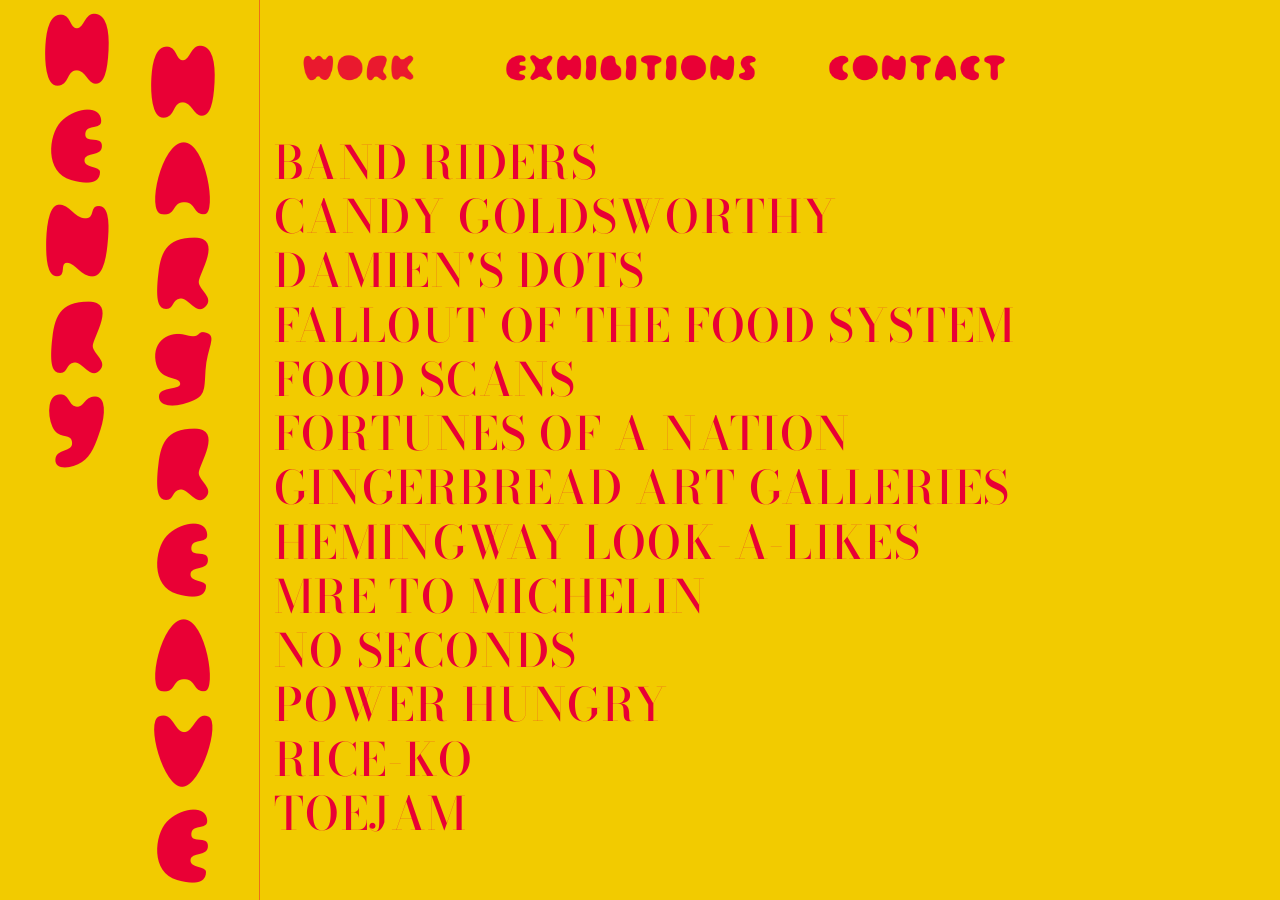
<file: index.html>
<!DOCTYPE html>
<html lang="en">
  <head>
    <meta charset="UTF-8" />
    <meta name="viewport" content="width=device-width, initial-scale=1.0" />
    <title>Henry Hargreaves</title>
    <link rel="preconnect" href="https://fonts.googleapis.com" />
    <link rel="preconnect" href="https://fonts.gstatic.com" crossorigin />
    <link
      href="https://fonts.googleapis.com/css2?family=Bodoni+Moda:opsz,wght@6..96,400;6..96,500;6..96,600;6..96,700&display=swap"
      rel="stylesheet"
    />
    <link rel="stylesheet" href="styles.css?v=20260308-02" />
  </head>
  <body>
    <div class="site-shell">
      <aside class="brand-rail">
        <a class="brand-name" href="index.html" aria-label="Henry Hargreaves home">
          <img class="brand-logo" src="logo.png" alt="Henry Hargreaves" onerror="this.style.display='none';this.nextElementSibling.style.display='block';" />
          <span class="brand-fallback"><span class="brand-word brand-word-first">HENRY</span><span class="brand-word brand-word-second">HARGREAVES</span></span>
        </a>
      </aside>

      <main class="landing">
        <nav class="site-nav" aria-label="Primary">
          <a class="site-nav-link is-active" href="index.html" aria-current="page"><img class="site-nav-icon" src="WORK.png" alt="Work" /></a>
          <a class="site-nav-link" href="exhibitions.html"><img class="site-nav-icon" src="EXHIBITIONS.png" alt="Exhibitions" /></a>
          <a class="site-nav-link" href="mailto:henry@henryhargreaves.com"><img class="site-nav-icon" src="CONTACT.png" alt="Contact" /></a>
        </nav>

        <nav aria-label="Photo series" class="series-nav">
          <a href="gallery.html?series=band-riders">Band Riders</a>
          <a href="gallery.html?series=candy-goldsworthy">Candy Goldsworthy</a>
          <a href="gallery.html?series=damiens-dots">Damien's Dots</a>
          <a href="gallery.html?series=fallout-of-the-food-system">Fallout of the Food System</a>
          <a href="gallery.html?series=food-scans">Food Scans</a>
          <a href="gallery.html?series=fortunes-of-a-nation">Fortunes of a Nation</a>
          <a href="gallery.html?series=gingerbread-art-galleries">Gingerbread Art Galleries</a>
          <a href="gallery.html?series=hemingway-look-a-likes">Hemingway Look-A-Likes</a>
          <a href="gallery.html?series=mre-to-michelin">MRE to Michelin</a>
          <a href="gallery.html?series=no-seconds">No Seconds</a>
          <a href="gallery.html?series=power-hungry">Power Hungry</a>
          <a href="gallery.html?series=rice-ko">Rice-Ko</a>
          <a href="gallery.html?series=toe-jam">ToeJam</a>
        </nav>
      </main>
    </div>
      <script src="logo-color.js"></script>
  </body>
</html>
</file>
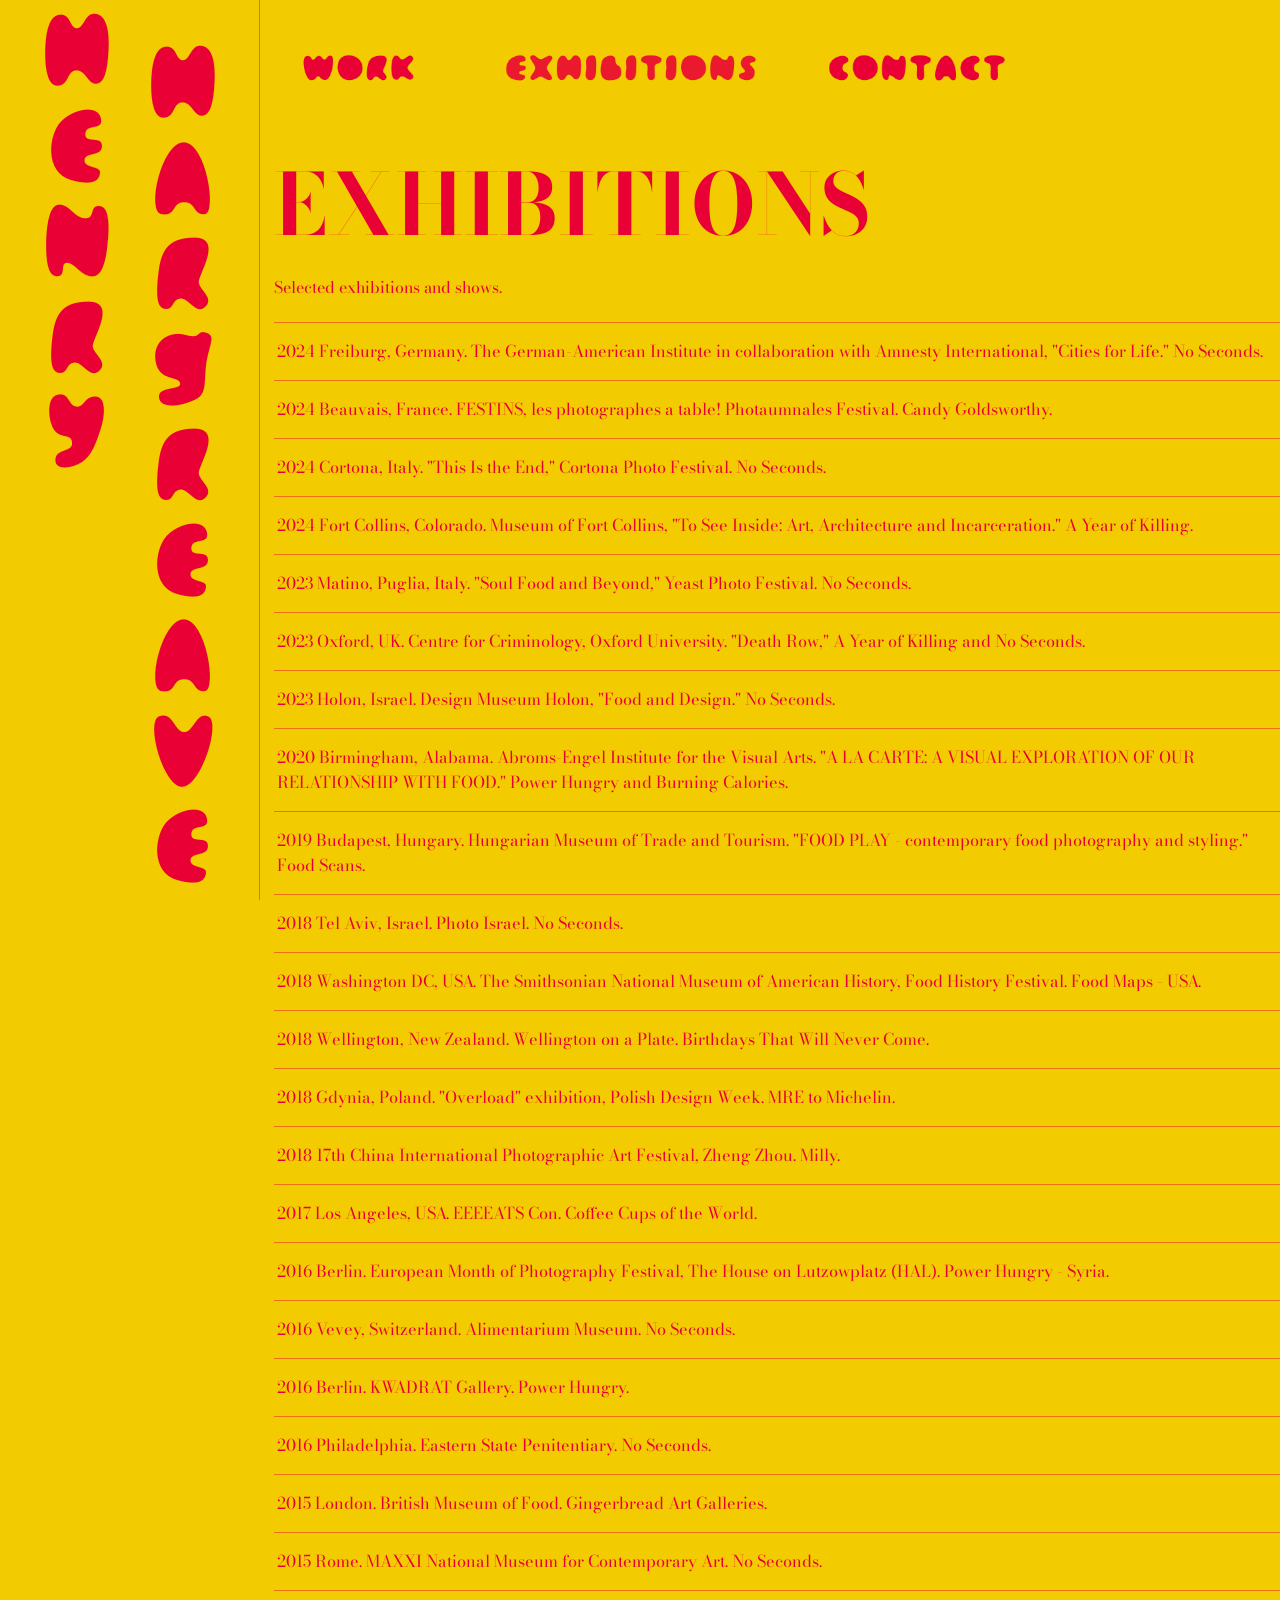
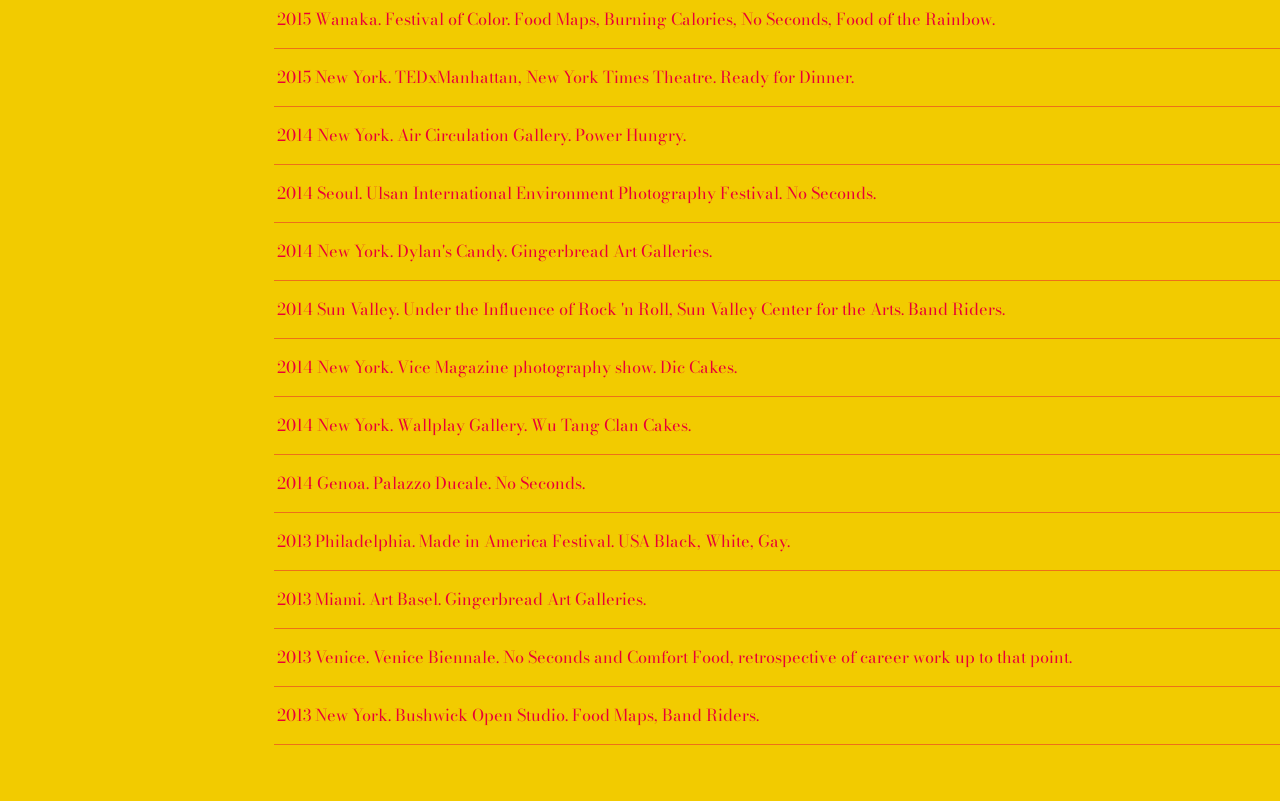
<file: exhibitions.html>
<!DOCTYPE html>
<html lang="en">
  <head>
    <meta charset="UTF-8" />
    <meta name="viewport" content="width=device-width, initial-scale=1.0" />
    <title>Exhibitions | Henry Hargreaves</title>
    <link rel="preconnect" href="https://fonts.googleapis.com" />
    <link rel="preconnect" href="https://fonts.gstatic.com" crossorigin />
    <link
      href="https://fonts.googleapis.com/css2?family=Bodoni+Moda:opsz,wght@6..96,400;6..96,500;6..96,600;6..96,700&display=swap"
      rel="stylesheet"
    />
    <link rel="stylesheet" href="styles.css?v=20260308-02" />
  </head>
  <body>
    <div class="site-shell">
      <aside class="brand-rail">
        <a class="brand-name" href="index.html" aria-label="Henry Hargreaves home">
          <img class="brand-logo" src="logo.png" alt="Henry Hargreaves" onerror="this.style.display='none';this.nextElementSibling.style.display='block';" />
          <span class="brand-fallback"><span class="brand-word brand-word-first">HENRY</span><span class="brand-word brand-word-second">HARGREAVES</span></span>
        </a>
      </aside>

      <main class="exhibitions-page">
        <nav class="site-nav" aria-label="Primary">
          <a class="site-nav-link" href="index.html"><img class="site-nav-icon" src="WORK.png" alt="Work" /></a>
          <a class="site-nav-link is-active" href="exhibitions.html" aria-current="page"><img class="site-nav-icon" src="EXHIBITIONS.png" alt="Exhibitions" /></a>
          <a class="site-nav-link" href="mailto:henry@henryhargreaves.com"><img class="site-nav-icon" src="CONTACT.png" alt="Contact" /></a>
        </nav>

        <header class="exhibitions-head">
          <h1>Exhibitions</h1>
          <p class="exhibitions-subtitle">Selected exhibitions and shows.</p>
        </header>

        <section aria-label="Exhibitions list">
          <ul class="exhibitions-list">
            <li class="exhibitions-item">2024 Freiburg, Germany. The German-American Institute in collaboration with Amnesty International, "Cities for Life." No Seconds.</li>
            <li class="exhibitions-item">2024 Beauvais, France. FESTINS, les photographes a table! Photaumnales Festival. Candy Goldsworthy.</li>
            <li class="exhibitions-item">2024 Cortona, Italy. "This Is the End," Cortona Photo Festival. No Seconds.</li>
            <li class="exhibitions-item">2024 Fort Collins, Colorado. Museum of Fort Collins, "To See Inside: Art, Architecture and Incarceration." A Year of Killing.</li>
            <li class="exhibitions-item">2023 Matino, Puglia, Italy. "Soul Food and Beyond," Yeast Photo Festival. No Seconds.</li>
            <li class="exhibitions-item">2023 Oxford, UK. Centre for Criminology, Oxford University. "Death Row," A Year of Killing and No Seconds.</li>
            <li class="exhibitions-item">2023 Holon, Israel. Design Museum Holon, "Food and Design." No Seconds.</li>
            <li class="exhibitions-item">2020 Birmingham, Alabama. Abroms-Engel Institute for the Visual Arts. "A LA CARTE: A VISUAL EXPLORATION OF OUR RELATIONSHIP WITH FOOD." Power Hungry and Burning Calories.</li>
            <li class="exhibitions-item">2019 Budapest, Hungary. Hungarian Museum of Trade and Tourism. "FOOD PLAY - contemporary food photography and styling." Food Scans.</li>
            <li class="exhibitions-item">2018 Tel Aviv, Israel. Photo Israel. No Seconds.</li>
            <li class="exhibitions-item">2018 Washington DC, USA. The Smithsonian National Museum of American History, Food History Festival. Food Maps - USA.</li>
            <li class="exhibitions-item">2018 Wellington, New Zealand. Wellington on a Plate. Birthdays That Will Never Come.</li>
            <li class="exhibitions-item">2018 Gdynia, Poland. "Overload" exhibition, Polish Design Week. MRE to Michelin.</li>
            <li class="exhibitions-item">2018 17th China International Photographic Art Festival, Zheng Zhou. Milly.</li>
            <li class="exhibitions-item">2017 Los Angeles, USA. EEEEATS Con. Coffee Cups of the World.</li>
            <li class="exhibitions-item">2016 Berlin. European Month of Photography Festival, The House on Lutzowplatz (HAL). Power Hungry - Syria.</li>
            <li class="exhibitions-item">2016 Vevey, Switzerland. Alimentarium Museum. No Seconds.</li>
            <li class="exhibitions-item">2016 Berlin. KWADRAT Gallery. Power Hungry.</li>
            <li class="exhibitions-item">2016 Philadelphia. Eastern State Penitentiary. No Seconds.</li>
            <li class="exhibitions-item">2015 London. British Museum of Food. Gingerbread Art Galleries.</li>
            <li class="exhibitions-item">2015 Rome. MAXXI National Museum for Contemporary Art. No Seconds.</li>
            <li class="exhibitions-item">2015 Wanaka. Festival of Color. Food Maps, Burning Calories, No Seconds, Food of the Rainbow.</li>
            <li class="exhibitions-item">2015 New York. TEDxManhattan, New York Times Theatre. Ready for Dinner.</li>
            <li class="exhibitions-item">2014 New York. Air Circulation Gallery. Power Hungry.</li>
            <li class="exhibitions-item">2014 Seoul. Ulsan International Environment Photography Festival. No Seconds.</li>
            <li class="exhibitions-item">2014 New York. Dylan's Candy. Gingerbread Art Galleries.</li>
            <li class="exhibitions-item">2014 Sun Valley. Under the Influence of Rock 'n Roll, Sun Valley Center for the Arts. Band Riders.</li>
            <li class="exhibitions-item">2014 New York. Vice Magazine photography show. Dic Cakes.</li>
            <li class="exhibitions-item">2014 New York. Wallplay Gallery. Wu Tang Clan Cakes.</li>
            <li class="exhibitions-item">2014 Genoa. Palazzo Ducale. No Seconds.</li>
            <li class="exhibitions-item">2013 Philadelphia. Made in America Festival. USA Black, White, Gay.</li>
            <li class="exhibitions-item">2013 Miami. Art Basel. Gingerbread Art Galleries.</li>
            <li class="exhibitions-item">2013 Venice. Venice Biennale. No Seconds and Comfort Food, retrospective of career work up to that point.</li>
            <li class="exhibitions-item">2013 New York. Bushwick Open Studio. Food Maps, Band Riders.</li>
          </ul>
        </section>
      </main>
    </div>
      <script src="exhibitions-doc.js?v=20260309-01"></script>
      <script src="logo-color.js"></script>
  </body>
</html>
</file>
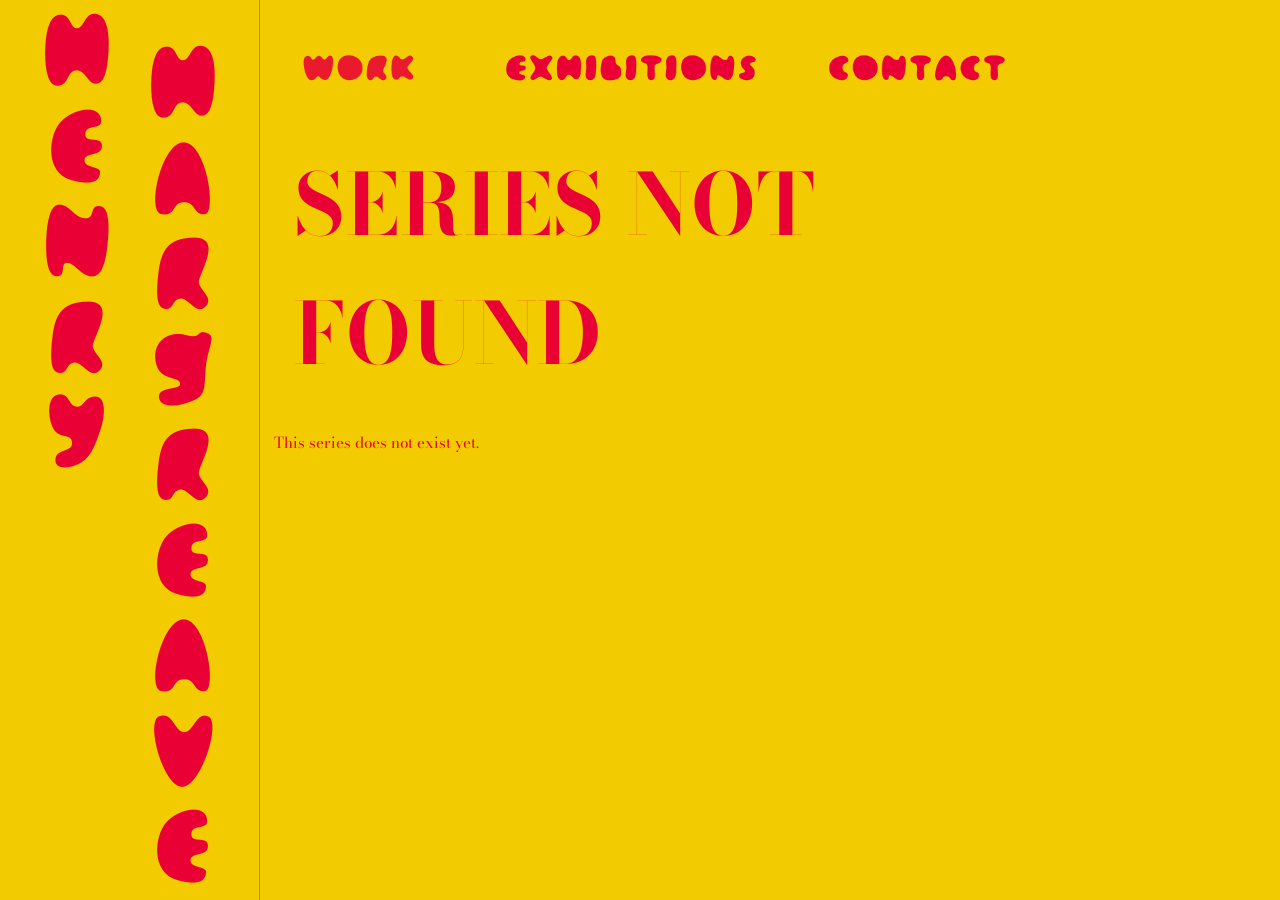
<file: gallery.html>
<!DOCTYPE html>
<html lang="en">
  <head>
    <meta charset="UTF-8" />
    <meta name="viewport" content="width=device-width, initial-scale=1.0" />
    <title>Henry Hargreaves</title>
    <link rel="preconnect" href="https://fonts.googleapis.com" />
    <link rel="preconnect" href="https://fonts.gstatic.com" crossorigin />
    <link
      href="https://fonts.googleapis.com/css2?family=Bodoni+Moda:opsz,wght@6..96,400;6..96,500;6..96,600;6..96,700&display=swap"
      rel="stylesheet"
    />
    <link rel="stylesheet" href="styles.css?v=20260308-02" />
  </head>
  <body>
    <div class="site-shell">
      <aside class="brand-rail">
        <a class="brand-name" href="index.html" aria-label="Henry Hargreaves home">
          <img class="brand-logo" src="logo.png" alt="Henry Hargreaves" onerror="this.style.display='none';this.nextElementSibling.style.display='block';" />
          <span class="brand-fallback"><span class="brand-word brand-word-first">HENRY</span><span class="brand-word brand-word-second">HARGREAVES</span></span>
        </a>
      </aside>

      <main class="gallery-page">
        <nav class="site-nav" aria-label="Primary">
          <a class="site-nav-link is-active" href="index.html"><img class="site-nav-icon" src="WORK.png" alt="Work" /></a>
          <a class="site-nav-link" href="exhibitions.html"><img class="site-nav-icon" src="EXHIBITIONS.png" alt="Exhibitions" /></a>
          <a class="site-nav-link" href="mailto:henry@henryhargreaves.com"><img class="site-nav-icon" src="CONTACT.png" alt="Contact" /></a>
        </nav>

        <header class="gallery-head">
          <h1 id="seriesTitle">Series</h1>
          <div id="seriesPricing" class="series-pricing" aria-live="polite"></div>
        </header>

        <section id="galleryGrid" class="gallery-grid" aria-live="polite"></section>
      </main>
    </div>

    <script src="portfolio-data.js"></script>
    <script src="captions.js"></script>
    <script src="series-pricing.js"></script>
    <script src="app.js"></script>
    <script src="logo-color.js"></script>
  </body>
</html>
</file>
<file: styles.css>
:root {
  --canary: #f2cb00;
  --red-ink: #e90035;
  --frame: rgba(233, 0, 53, 0.45);
}

* {
  box-sizing: border-box;
}

body {
  margin: 0;
  min-height: 100vh;
  color: var(--red-ink);
  font-family: "Bodoni Moda", "Didot", "Bodoni MT", serif;
  background: var(--canary);
}

.site-shell {
  min-height: 100vh;
  display: grid;
  grid-template-columns: clamp(180px, 20vw, 260px) 1fr;
}

.brand-rail {
  position: sticky;
  top: 0;
  align-self: start;
  height: 100vh;
  border-right: 1px solid var(--frame);
  padding: 3rem 0.55rem 2rem 2.1rem;
}

.brand-name {
  display: block;
  color: var(--red-ink);
  text-decoration: none;
  font-size: clamp(1.45rem, 2.1vw, 1.95rem);
  letter-spacing: 0.02em;
  font-weight: 600;
  line-height: 1.1;
}

.landing,
.gallery-page,
.exhibitions-page {
  width: min(1040px, calc(100% - 50px));
  margin: 0;
  margin-left: 50px;
  padding: 3rem 0 3.5rem;
}

.site-nav {
  position: sticky;
  top: 0;
  z-index: 30;
  display: flex;
  gap: 1rem;
  flex-wrap: wrap;
  margin-bottom: 2.5rem;
  padding: 0.4rem 0;
  background: var(--canary);
}

.site-nav-link {
  color: var(--red-ink);
  text-decoration: none;
  border: 0;
  outline: none;
  padding: 0.22rem 0.38rem;
  transition: opacity 180ms ease;
  display: inline-flex;
  align-items: center;
  justify-content: center;
}

.site-nav-icon {
  display: block;
  height: clamp(56px, 7.2vw, 80px);
  width: auto;
}

.site-nav-link:hover,
.site-nav-link:focus-visible,
.site-nav-link.is-active {
  opacity: 0.88;
}

.gallery-head h1,
.exhibitions-head h1 {
  margin: 0;
  font-weight: 700;
  letter-spacing: 0.01em;
  font-size: clamp(2.3rem, 7vw, 5.3rem);
  text-transform: uppercase;
}

.series-nav {
  margin-top: 0.2rem;
  margin-left: 45px;
  display: grid;
  gap: 0.35rem;
}

.series-nav a {
  color: var(--red-ink);
  text-decoration: none;
  width: fit-content;
  font-size: clamp(1.755rem, 4.68vw, 2.86rem);
  font-weight: 500;
  letter-spacing: 0.03em;
  line-height: 1.02;
  text-transform: uppercase;
  border-bottom: 2px solid transparent;
  transition: border-color 180ms ease, transform 180ms ease;
}

.series-nav a:hover,
.series-nav a:focus-visible {
  border-color: var(--red-ink);
  transform: translateX(4px);
}

.gallery-head {
  display: grid;
  width: 100%;
  grid-template-columns: 66.666% 33.333%;
  align-items: center;
  column-gap: 0;
  row-gap: 0;
  margin-bottom: 2.1rem;
  min-height: 130px;
}

.back-link {
  color: var(--red-ink);
  text-decoration: none;
  text-transform: uppercase;
  letter-spacing: 0.12em;
  font-size: 0.75rem;
  font-weight: 700;
  border-bottom: 1px solid transparent;
}

.back-link:hover,
.back-link:focus-visible {
  border-color: var(--red-ink);
}

.gallery-grid {
  display: grid;
  grid-template-columns: 1fr;
  gap: 70px;
}

.gallery-item {
  display: block;
  position: relative;
  min-height: 0;
  overflow: visible;
}

.gallery-item img {
  width: 100%;
  height: auto;
  object-fit: contain;
  display: block;
  border: 1px solid var(--frame);
  background: rgba(255, 232, 77, 0.45);
}

.gallery-grid.is-no-seconds .gallery-item img {
  width: calc(100% + 50px);
  max-width: none;
  margin-left: -25px;
}

.placeholder-tag {
  color: var(--red-ink);
  font-size: 0.72rem;
  letter-spacing: 0.1em;
  text-transform: uppercase;
  text-align: center;
  padding: 0 0.8rem;
}

.empty-note {
  margin: 0;
  color: var(--red-ink);
  font-size: 0.95rem;
}

.exhibitions-head {
  margin-bottom: 1.4rem;
}

.exhibitions-subtitle {
  margin: 0.4rem 0 0;
  font-size: 1rem;
}

.exhibitions-list {
  margin: 0;
  padding: 0;
  list-style: none;
  border-top: 1px solid var(--frame);
}

.exhibitions-item {
  padding: 1rem 0.2rem;
  border-bottom: 1px solid var(--frame);
  font-size: 1.02rem;
}

@media (max-width: 900px) {
  .site-shell {
    grid-template-columns: 1fr;
  }

  .brand-rail {
    border-right: 0;
    border-bottom: 1px solid var(--frame);
    padding: 1.25rem min(5vw, 2rem);
    position: static;
    height: auto;
  }

  .landing,
  .gallery-page,
  .exhibitions-page {
    width: min(1040px, 92vw);
    padding-top: 2rem;
  }

  .brand-logo {
    width: clamp(110px, 32vw, 190px);
    max-height: 22vh;
  }
}

@media (max-width: 760px) {
  .gallery-head {
    flex-direction: column-reverse;
    align-items: flex-start;
    margin-bottom: 1.6rem;
  }

  .site-nav {
    margin-bottom: 1.7rem;
  }
}

.brand-logo {
  width: clamp(120px, 18vw, 220px);
  max-width: 100%;
  max-height: calc(100vh - 6rem);
  height: auto;
  display: block;
}

.brand-fallback {
  display: none;
  font-size: clamp(1.45rem, 2.1vw, 1.95rem);
  letter-spacing: 0.02em;
  font-weight: 600;
  line-height: 1.02;
  text-align: center;
  white-space: nowrap;
}

.image-caption {
  position: static;
  margin: 12px 0 0;
  max-width: 100%;
  font-size: 0.95rem;
  line-height: 1.35;
  text-align: left;
}

.gallery-head #seriesTitle {
  margin-left: 20px;
}

.series-pricing {
  min-width: 0;
  max-width: 100%;
  text-align: left;
  justify-self: stretch;
  align-self: stretch;
  display: flex;
  flex-direction: column;
  justify-content: center;
  height: 100%;
}

.series-pricing p {
  margin: 0;
  font-size: 20px;
  line-height: 1.22;
  font-weight: 500;
}

@media (max-width: 760px) {
  .gallery-head {
    display: block;
  }

  .series-pricing {
    min-width: 0;
    max-width: 100%;
    margin-top: 0.5rem;
    justify-self: auto;
  }
}

.series-pricing.is-candy-goldsworthy {
  margin-left: 50px;
}

@media (max-width: 760px) {
  .series-pricing.is-candy-goldsworthy {
    margin-left: 0;
  }
}

/* Mobile cleanup pass: preserve desktop, normalize phone layout */
@media (max-width: 760px) {
  .landing,
  .gallery-page,
  .exhibitions-page {
    width: 92vw;
    margin: 0 auto;
    margin-left: 0;
    padding: 1.4rem 0 2rem;
  }

  .site-nav {
    gap: 0.5rem;
    margin-bottom: 1.1rem;
    padding: 0.2rem 0;
  }

  .site-nav-icon {
    height: clamp(30px, 9vw, 42px);
  }

  .series-nav {
    margin-left: 0;
    gap: 0.5rem;
  }

  .series-nav a {
    font-size: clamp(1.1rem, 6vw, 1.7rem);
  }

  .gallery-head {
    display: block;
    min-height: 0;
    margin-bottom: 1rem;
  }

  .gallery-head #seriesTitle {
    margin-left: 0;
  }

  .series-pricing,
  .series-pricing.is-candy-goldsworthy {
    margin-left: 0;
    margin-top: 0.35rem;
    max-width: 100%;
  }

  .series-pricing p {
    font-size: 15px;
    line-height: 1.2;
  }

  .gallery-grid {
    gap: 28px;
  }

  .gallery-grid.is-no-seconds .gallery-item img {
    width: 100%;
    max-width: 100%;
    margin-left: 0;
  }

  .image-caption {
    margin-top: 10px;
    font-size: 0.92rem;
  }
}

/* Mobile logo compact mode */
@media (max-width: 760px) {
  .brand-rail {
    padding: 0.6rem 1rem;
  }

  .brand-name {
    display: flex;
    justify-content: center;
  }

  .brand-logo {
    width: auto;
    max-width: 68vw;
    max-height: 120px;
  }
}

/* Broader responsive fallback so compact layout triggers on larger mobile/tablet viewports */
@media (max-width: 1100px) {
  .site-shell {
    grid-template-columns: 1fr;
  }

  .brand-rail {
    position: static;
    height: auto;
    border-right: 0;
    border-bottom: 1px solid var(--frame);
    padding: 0.6rem 1rem;
  }

  .brand-name {
    display: flex;
    justify-content: center;
  }

  .brand-logo {
    width: auto !important;
    max-width: 68vw !important;
    max-height: 120px !important;
  }

  .landing,
  .gallery-page,
  .exhibitions-page {
    width: 92vw;
    margin: 0 auto;
    margin-left: 0;
    padding: 1.4rem 0 2rem;
  }
}

/* Global top-header layout override */
.site-shell {
  grid-template-columns: 1fr;
}

.brand-rail {
  position: static;
  top: auto;
  align-self: auto;
  height: auto;
  border-right: 0;
  border-bottom: 1px solid var(--frame);
  padding: 1.1rem 0.8rem 0.6rem;
}

.brand-name {
  display: flex;
  justify-content: center;
}

.brand-logo {
  width: min(860px, 78vw) !important;
  max-width: 100%;
  max-height: none !important;
  height: auto;
}

.landing,
.gallery-page,
.exhibitions-page {
  width: min(1200px, 94vw);
  margin: 0 auto;
  margin-left: 0;
  padding: 1rem 0 2.4rem;
}

.site-nav {
  position: static;
  justify-content: center;
  gap: 1.2rem;
  margin-bottom: 1.4rem;
  padding: 0.2rem 0;
  background: transparent;
}

.site-nav-icon {
  height: clamp(34px, 4vw, 62px);
}

.series-nav {
  margin-left: 0;
}

@media (max-width: 760px) {
  .brand-rail {
    padding: 0.8rem 0.7rem 0.4rem;
  }

  .brand-logo {
    width: min(94vw, 620px) !important;
  }

  .site-nav {
    gap: 0.8rem;
    margin-bottom: 1rem;
  }

  .site-nav-icon {
    height: clamp(28px, 8vw, 44px);
  }
}

/* Hard override: brand/logo across top, never left rail */
.site-shell {
  display: block !important;
}

.brand-rail {
  position: relative !important;
  top: auto !important;
  left: auto !important;
  width: 100% !important;
  height: auto !important;
  border-right: 0 !important;
  border-bottom: 1px solid var(--frame) !important;
  padding: 1rem 0.8rem 0.6rem !important;
}

.brand-name {
  display: flex !important;
  justify-content: center !important;
}

.brand-logo {
  display: block !important;
  width: min(1200px, 96vw) !important;
  max-width: 100% !important;
  max-height: none !important;
  margin: 0 auto !important;
}

.landing,
.gallery-page,
.exhibitions-page {
  margin-left: 0 !important;
}

/* Final wordmark override: use HH-Fluid text, exactly two lines */
@font-face {
  font-family: "HH Fluid";
  src: url("fonts/HH-Fluid.otf") format("opentype");
  font-style: normal;
  font-weight: 400;
  font-display: swap;
}

.brand-logo {
  display: none !important;
}

.brand-name {
  display: flex !important;
  justify-content: center !important;
  align-items: center !important;
  width: 100% !important;
  text-align: center !important;
}

.brand-fallback {
  display: block !important;
  font-family: "HH Fluid", "Bodoni Moda", serif !important;
  font-weight: 400 !important;
  text-transform: uppercase;
  letter-spacing: 0.01em;
  line-height: 0.9;
  white-space: normal;
  text-align: center;
  font-size: clamp(52px, 10vw, 140px);
}

@media (max-width: 760px) {
  .brand-fallback {
    font-size: clamp(44px, 16vw, 88px);
    line-height: 0.92;
  }
}

/* Force uppercase for name mark */
.brand-name,
.brand-fallback {
  text-transform: uppercase !important;
}

/* Final responsive split: desktop left rail, mobile top header */
@media (min-width: 761px) {
  .site-shell {
    display: grid !important;
    grid-template-columns: clamp(180px, 20vw, 260px) 1fr !important;
    min-height: 100vh;
  }

  .brand-rail {
    position: sticky !important;
    top: 0 !important;
    align-self: start !important;
    width: auto !important;
    height: 100vh !important;
    border-right: 1px solid var(--frame) !important;
    border-bottom: 0 !important;
    padding: 2.2rem 0.7rem 1.5rem 1.1rem !important;
  }

  .brand-name {
    display: block !important;
    width: 100% !important;
    text-align: center !important;
  }

  .brand-fallback {
    display: block !important;
    font-size: clamp(44px, 5vw, 90px) !important;
    line-height: 0.92 !important;
    white-space: normal !important;
  }

  .landing,
  .gallery-page,
  .exhibitions-page {
    width: min(1040px, calc(100% - 50px)) !important;
    margin: 0 !important;
    margin-left: 50px !important;
    padding: 3rem 0 3.5rem !important;
  }
}

@media (max-width: 760px) {
  .site-shell {
    display: block !important;
  }

  .brand-rail {
    position: relative !important;
    width: 100% !important;
    height: auto !important;
    border-right: 0 !important;
    border-bottom: 1px solid var(--frame) !important;
    padding: 0.8rem 0.8rem 0.5rem !important;
  }

  .brand-name {
    display: flex !important;
    justify-content: center !important;
    align-items: center !important;
  }

  .brand-fallback {
    font-size: clamp(44px, 16vw, 88px) !important;
    line-height: 0.92 !important;
    text-align: center !important;
  }

  .landing,
  .gallery-page,
  .exhibitions-page {
    margin-left: 0 !important;
    width: min(1200px, 94vw) !important;
    margin-right: auto !important;
  }
}

/* Desktop logo treatment: vertical wordmark filling left column */
@media (min-width: 761px) {
  .brand-rail {
    display: flex !important;
    justify-content: center !important;
    align-items: center !important;
    overflow: hidden;
  }

  .brand-name {
    height: 90vh !important;
    display: flex !important;
    align-items: center !important;
    justify-content: center !important;
  }

  .brand-fallback {
    writing-mode: vertical-rl !important;
    text-orientation: upright !important;
    white-space: nowrap !important;
    line-height: 1 !important;
    letter-spacing: 0.02em !important;
    font-size: min(5.6vh, 72px) !important;
  }

  .brand-fallback br {
    display: none;
  }
}

/* Exact desktop logo layout: two vertical columns like reference */
@media (min-width: 761px) {
  .brand-rail {
    display: flex !important;
    justify-content: center !important;
    align-items: center !important;
    overflow: hidden;
  }

  .brand-name {
    height: 90vh !important;
    display: flex !important;
    justify-content: center !important;
    align-items: center !important;
  }

  .brand-fallback {
    display: flex !important;
    flex-direction: row !important;
    align-items: flex-start !important;
    justify-content: center !important;
    gap: clamp(18px, 2.4vw, 34px) !important;
    width: 100% !important;
    height: 90% !important;
    text-transform: uppercase !important;
  }

  .brand-word {
    writing-mode: vertical-rl !important;
    text-orientation: upright !important;
    white-space: nowrap !important;
    line-height: 1 !important;
    letter-spacing: 0.01em !important;
    font-family: "HH Fluid", "Bodoni Moda", serif !important;
    font-size: min(5.2vh, 68px) !important;
  }

  .brand-word-first {
    align-self: center !important;
  }

  .brand-word-second {
    align-self: flex-start !important;
  }
}

@media (max-width: 760px) {
  .brand-fallback {
    display: block !important;
    height: auto !important;
  }

  .brand-word {
    writing-mode: horizontal-tb !important;
    text-orientation: mixed !important;
    display: inline !important;
    font-size: clamp(44px, 16vw, 88px) !important;
  }

  .brand-word-first::after {
    content: "\\A";
    white-space: pre;
  }
}

/* Fine-tune desktop vertical wordmark spacing/offset */
@media (min-width: 761px) {
  .brand-fallback {
    gap: clamp(14px, 1.9vw, 24px) !important;
    align-items: flex-start !important;
    height: 92% !important;
  }

  .brand-word {
    font-size: min(5.35vh, 70px) !important;
  }

  .brand-word-first {
    margin-top: 22% !important;
  }

  .brand-word-second {
    margin-top: 0 !important;
  }
}

/* Final correction: desktop offsets + mobile fit */
@media (min-width: 761px) {
  .brand-rail {
    overflow: hidden !important;
  }

  .brand-name {
    height: 92vh !important;
  }

  .brand-fallback {
    height: 92% !important;
    gap: clamp(14px, 1.9vw, 24px) !important;
    align-items: flex-start !important;
  }

  /* Left column word: centered part-way down */
  .brand-word-first {
    margin-top: 36% !important;
  }

  /* Right column word: starts at top */
  .brand-word-second {
    margin-top: 0 !important;
  }
}

@media (max-width: 760px) {
  .brand-name {
    width: 100% !important;
    padding: 0 8px !important;
  }

  .brand-fallback {
    width: min(94vw, 620px) !important;
    max-width: 94vw !important;
    margin: 0 auto !important;
    text-align: center !important;
    line-height: 0.9 !important;
  }

  .brand-word {
    display: block !important;
    writing-mode: horizontal-tb !important;
    text-orientation: mixed !important;
    font-size: clamp(30px, 12vw, 62px) !important;
    max-width: 100% !important;
  }

  .brand-word-first::after {
    content: none !important;
  }
}

/* Hard lock: desktop name positions + mobile width safety */
@media (min-width: 761px) {
  .brand-rail {
    overflow: hidden !important;
  }

  .brand-name {
    position: relative !important;
    display: block !important;
    width: 100% !important;
    height: 90vh !important;
    margin: 0 !important;
  }

  .brand-fallback {
    position: relative !important;
    display: block !important;
    width: 100% !important;
    height: 100% !important;
  }

  .brand-word {
    position: absolute !important;
    writing-mode: vertical-rl !important;
    text-orientation: upright !important;
    white-space: nowrap !important;
    line-height: 1 !important;
    letter-spacing: 0.005em !important;
    font-family: "HH Fluid", "Bodoni Moda", serif !important;
    font-size: clamp(40px, 3.9vw, 62px) !important;
  }

  /* HARGREAVES starts at top on the right side */
  .brand-word-second {
    top: 0 !important;
    right: 6px !important;
    margin: 0 !important;
  }

  /* HENRY sits centered/lower on the left side */
  .brand-word-first {
    top: 54% !important;
    left: 6px !important;
    transform: translateY(-50%) !important;
    margin: 0 !important;
  }
}

@media (max-width: 760px) {
  .brand-name {
    width: 100% !important;
    max-width: 100% !important;
    padding: 0 10px !important;
  }

  .brand-fallback {
    width: 100% !important;
    max-width: 100% !important;
    margin: 0 auto !important;
    overflow: hidden !important;
  }

  .brand-word {
    display: block !important;
    writing-mode: horizontal-tb !important;
    text-orientation: mixed !important;
    position: static !important;
    transform: none !important;
    font-size: clamp(24px, 10.2vw, 50px) !important;
    line-height: 0.9 !important;
    max-width: 100% !important;
  }
}

/* Desktop match pass: reference-aligned rail + top categories */
@media (min-width: 761px) {
  .site-shell {
    grid-template-columns: 260px 1fr !important;
  }

  .brand-rail {
    padding: 1.6rem 0.35rem 1.2rem 0.35rem !important;
  }

  .brand-name {
    height: 92vh !important;
  }

  .brand-word {
    font-size: clamp(44px, 4.1vw, 66px) !important;
    letter-spacing: 0.005em !important;
  }

  /* HARGREAVES: top, close to divider */
  .brand-word-second {
    top: 0 !important;
    right: 3px !important;
  }

  /* HENRY: lower, left side */
  .brand-word-first {
    top: 55% !important;
    left: 10px !important;
    transform: translateY(-50%) !important;
  }

  .landing,
  .gallery-page,
  .exhibitions-page {
    margin-left: 34px !important;
    width: min(1060px, calc(100% - 34px)) !important;
    padding-top: 2.2rem !important;
  }

  .site-nav {
    justify-content: flex-start !important;
    gap: clamp(1.6rem, 4.2vw, 4.2rem) !important;
    margin-bottom: 2.1rem !important;
    padding-top: 0 !important;
  }

  .site-nav-link {
    padding: 0 !important;
  }

  .site-nav-icon {
    height: clamp(50px, 5.3vw, 72px) !important;
  }

  .series-nav {
    margin-left: 0 !important;
  }
}

/* Requested tweak: Henry top + tight side offsets */
@media (min-width: 761px) {
  .brand-word-second {
    right: 3px !important;
  }

  .brand-word-first {
    top: 25% !important;
    left: 3px !important;
    transform: translateY(-50%) !important;
  }
}

/* Requested tweak: 3px space between HENRY and HARGREAVES */
@media (min-width: 761px) {
  .brand-word-second {
    right: 3px !important;
  }

  .brand-word-first {
    left: auto !important;
    right: calc(1em + 6px) !important;
    top: 25% !important;
    transform: translateY(-50%) !important;
  }
}

/* Mobile: keep Work / Exhibitions / Contact sticky while scrolling */
@media (max-width: 760px) {
  .site-nav {
    position: sticky !important;
    top: 0 !important;
    z-index: 250 !important;
    background: var(--canary) !important;
    padding-top: 0.45rem !important;
    padding-bottom: 0.45rem !important;
  }
}

/* Mobile inset: shift all page content 15px from left edge */
@media (max-width: 760px) {
  .brand-rail,
  .landing,
  .gallery-page,
  .exhibitions-page {
    margin-left: 15px !important;
    width: calc(100% - 15px) !important;
  }

  .site-nav,
  .series-nav,
  .gallery-head,
  .gallery-grid,
  .exhibitions-head,
  .exhibitions-list {
    margin-left: 0 !important;
  }
}

/* Requested tweak: desktop side name fixed size */
@media (min-width: 761px) {
  .brand-word {
    font-size: 60px !important;
  }
}

/* Visibility tweak: make desktop side name clearly larger */
@media (min-width: 761px) {
  .brand-word {
    font-size: 72px !important;
  }
}

/* Requested tweak: desktop content 20px further left */
@media (min-width: 761px) {
  .landing,
  .gallery-page,
  .exhibitions-page {
    margin-left: 14px !important;
    width: min(1060px, calc(100% - 14px)) !important;
  }
}

/* Requested tweak: desktop name +20% and centered in left column */
@media (min-width: 761px) {
  .brand-name {
    position: relative !important;
    display: block !important;
  }

  .brand-fallback {
    position: relative !important;
    width: 100% !important;
  }

  .brand-word {
    font-size: 86px !important;
  }

  .brand-word-second {
    left: calc(50% + 1.5px) !important;
    right: auto !important;
  }

  .brand-word-first {
    left: calc(50% - 1em - 1.5px) !important;
    right: auto !important;
    top: 25% !important;
    transform: translateY(-50%) !important;
  }
}

/* Requested tweak: desktop name +20% again */
@media (min-width: 761px) {
  .brand-word {
    font-size: 103px !important;
  }
}

/* Mobile tweak: move series names 10px right */
@media (max-width: 760px) {
  .series-nav a {
    padding-left: 10px !important;
  }
}

/* Final lock: keep top nav sticky on all pages and breakpoints */
.site-nav {
  position: sticky !important;
  top: 0 !important;
  z-index: 300 !important;
  background: var(--canary) !important;
}

/* Desktop hard lock: keep Work/Exhibitions/Contact visible while scrolling */
@media (min-width: 761px) {
  .site-shell,
  .landing,
  .gallery-page,
  .exhibitions-page {
    overflow: visible !important;
  }

  .site-nav {
    position: sticky !important;
    top: 0 !important;
    z-index: 999 !important;
    background: var(--canary) !important;
  }
}
</file>
